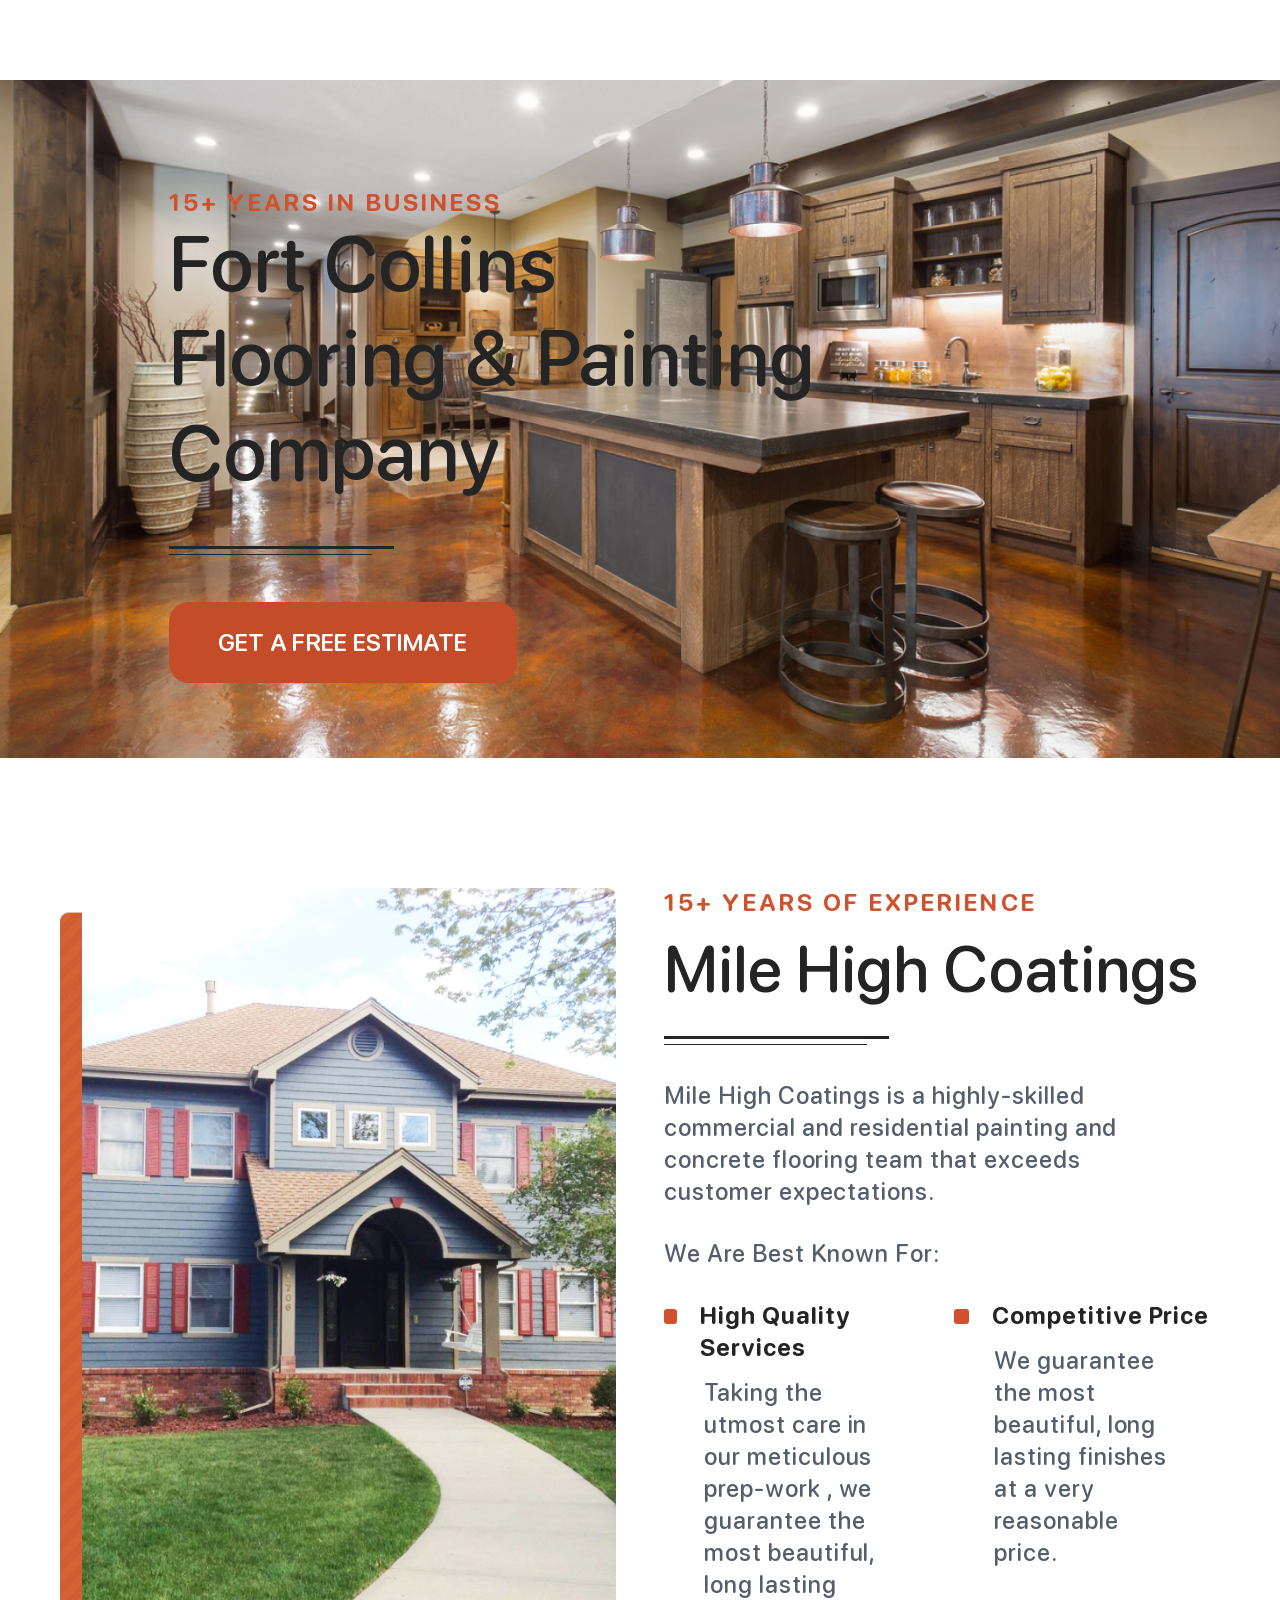
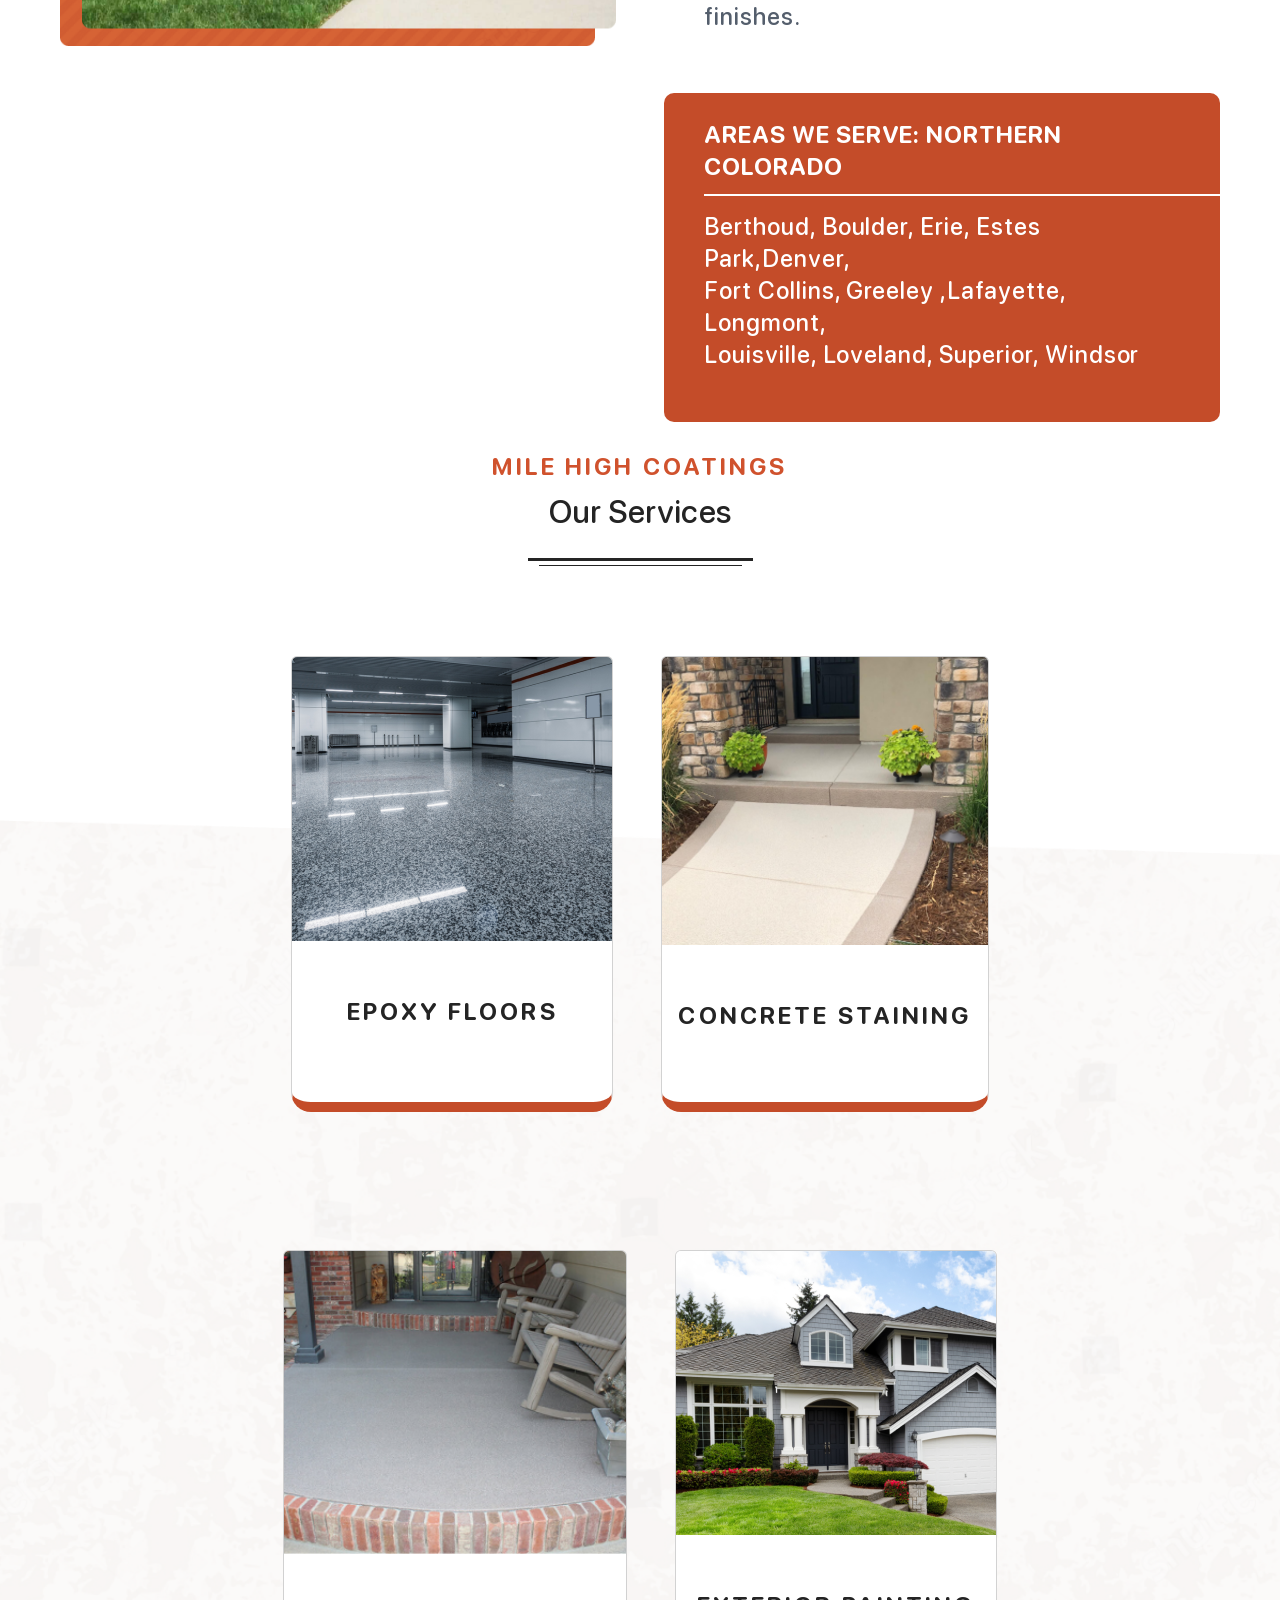
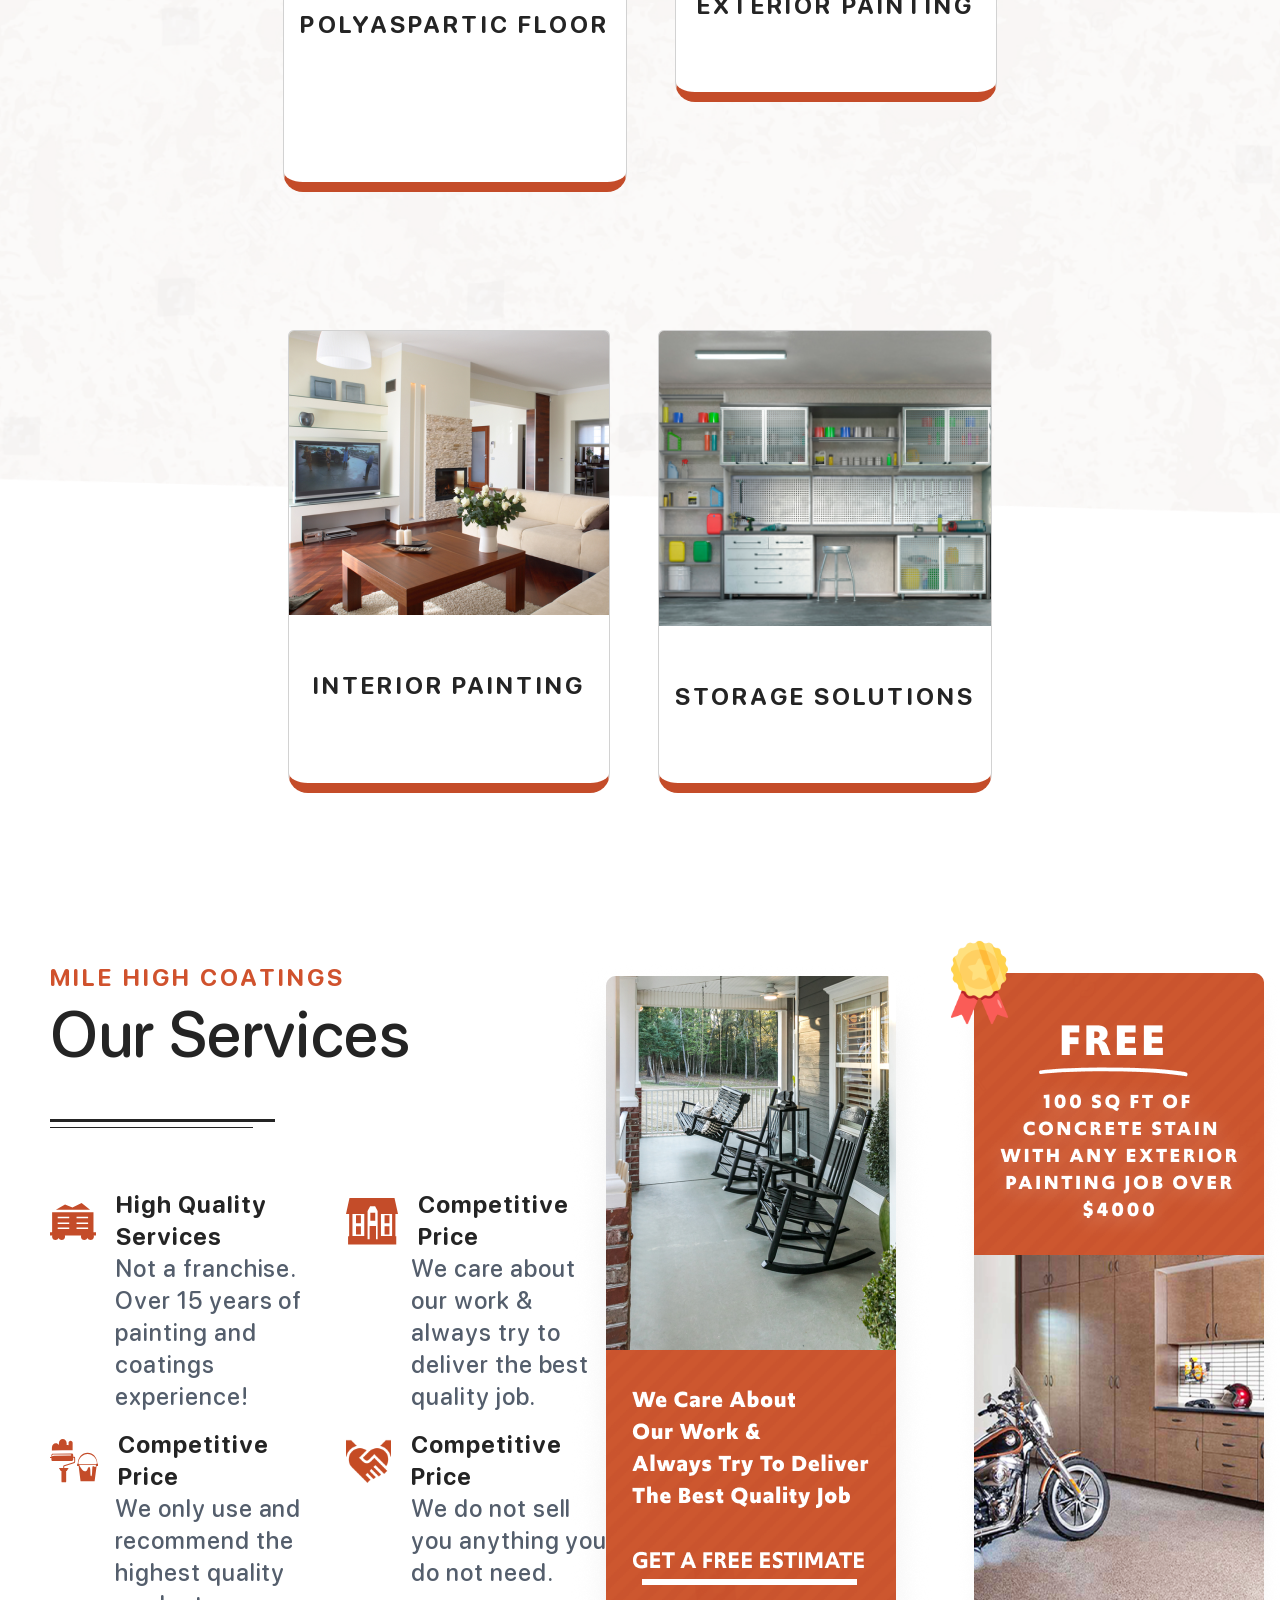
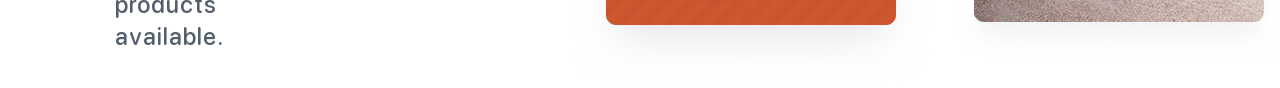
<file: index-1.html>
<!DOCTYPE html>
<html lang="en">
  <head>
    <meta name="viewport" content="width=device-width, initial-scale=1" />
    <!-- COMMON TAGS -->
    <meta charset="utf-8" />
    <title>EZ - Wallet</title>
    <link rel="icon" href="favicon.ico" />
    <!-- Search Engine -->
    <meta name="description" content="Crypto? Piece of cake with EZ - Wallet" />
    <meta
      name="image"
      content="https://ez-wallet-q37q5u762-thanhdat5.vercel.app/ez-wallet.png"
    />
    <!-- Schema.org for Google -->
    <meta itemprop="name" content="EZ - Wallet" />
    <meta
      itemprop="description"
      content="Crypto? Piece of cake with EZ - Wallet"
    />
    <meta
      itemprop="image"
      content="https://ez-wallet-q37q5u762-thanhdat5.vercel.app/ez-wallet.png"
    />
    <!-- Open Graph general (Facebook, Pinterest & Google+) -->
    <meta name="og:title" content="EZ - Wallet" />
    <meta
      name="og:description"
      content="Crypto? Piece of cake with EZ - Wallet"
    />
    <meta
      name="og:image"
      content="https://ez-wallet-q37q5u762-thanhdat5.vercel.app/ez-wallet.png"
    />
    <meta name="og:url" content="ez-wallet.io" />
    <meta name="og:site_name" content="EZ - Wallet" />
    <meta name="og:locale" content="en_US" />
    <meta name="fb:app_id" content="401785937034606" />
    <meta name="og:type" content="website" />

    <link
      rel="stylesheet"
      href="https://cdn.jsdelivr.net/npm/bootstrap@5.1.3/dist/css/bootstrap.min.css"
    />
    <link rel="stylesheet" href="assets/fonts/SF-Pro-Rounded/stylesheet.css" />
    <link rel="stylesheet" href="assets/plugins/aos/aos.css" />
    <link rel="stylesheet" href="assets/css/style.css" />
  </head>

  <body>
    <!-- <div class="ez-loader-wrapper" id="EZLoader">
      <img src="assets/images/ez-character.png" alt="" />
    </div> -->

    <!-- end header -->

    <main>
      <section id="mhBanner">
        <div class="mh-banner">
          <img class="w-100" src="./assets/images/banner.png" alt="banner" />
          <div class="mh-banner-inner">
            <span class="mh-title">15+ YEARS IN BUSINESS</span>
            <h1>
              Fort Collins <br />
              Flooring & Painting <br />
              Company
            </h1>
            <div class="mh-line-up"></div>
            <div class="mh-line-down"></div>
            <button class="mh-btn-banner">GET A FREE ESTIMATE</button>
          </div>
        </div>
      </section>
      <section id="mhIntroduce">
          <div class="row gx-5">
            <div class="col-12 col-lg-6">
              <img class="w-100" src="./assets/images/introduce-img.png" alt="" />
            </div>
            <div class="col-12 col-lg-6">
              <div class="mh-introduce-content">
                <span class="mh-title">15+ YEARS OF EXPERIENCE</span>
                <h1>Mile High Coatings</h1>
                <div class="mh-line-up"></div>
                <div class="mh-line-down"></div>
                <p class="mh-intro-des">
                  Mile High Coatings is a highly-skilled commercial and
                  residential painting and concrete flooring team that 
                  exceeds customer expectations.
                </p>
                <p class="mh-intro-des mh-intro-title">We Are Best Known For:</p>
                <div class="row">
                  <div class="col-12 col-lg-6">
                    <div class="mh-service-title d-flex align-items-baseline">
                      <div class="mh-dot"></div>
                      <span class="text">High Quality Services</span>
                    </div>
                    <p class="mh-text">
                      Taking the utmost care in our meticulous prep-work , we
                      guarantee the most beautiful, long lasting finishes.
                    </p>
                  </div>
                  <div class="col-12 col-lg-6">
                    <div class="mh-price-title d-flex align-items-baseline">
                      <div class="mh-dot mr-3"></div>
                      <span class="text">Competitive Price</span>
                    </div>
                    <p class="mh-text">
                      We guarantee the most beautiful, long lasting finishes at a
                      very reasonable price.
                    </p>
                  </div>
                </div>
                <div class="mh-areas">
                  <span>Areas We Serve: Northern Colorado</span>
                  <div class="mh-areas-line"></div>
                  <p>
                    Berthoud, Boulder, Erie, Estes Park,Denver, <br />Fort Collins, Greeley ,Lafayette, Longmont, <br />Louisville, Loveland, Superior, Windsor
                  </p>
                </div>
              </div>
            </div>
          </div>
      </section>
      <section id="mhOurService">
        <div class="mh-service-title">
          <span class="mh-title">MILE HIGH COATINGS</span>
          <h1>Our Services</h1>
          <div class="mh-line-up d-flex m-auto"></div>
          <div class="mh-line-down d-flex m-auto mt-1"></div>
        </div>
        <div class="mh-service-content">
          <div class="container d-flex justify-content-center flex-wrap gap-5">
            <div class="card">
              <img
                src="./assets/images/img-service-1.png"
                class="card-img-top w-100"
                alt="./"
              />
              <div class="card-body text-center">
                <p class="mh-card-text">EPOXY FLOORS</p>
              </div>
            </div>
            <div class="card">
              <img
                src="./assets/images/img-service-2.png"
                class="card-img-top w-100"
                alt="./"
              />
              <div class="card-body text-center">
                <p class="mh-card-text">CONCRETE STAINING</p>
              </div>
            </div>
            <div class="card">
              <img
                src="./assets/images/img-service-3.png"
                class="card-img-top w-100"
                alt="./"
              />
              <div class="card-body text-center">
                <p class="mh-card-text">POLYASPARTIC FLOOR</p>
              </div>
            </div>
            <div class="card mh-card-bottom">
              <img
                src="./assets/images/img-service-4.png"
                class="card-img-top w-100"
                alt="./"
              />
              <div class="card-body text-center">
                <p class="mh-card-text">EXTERIOR PAINTING</p>
              </div>
            </div>
            <div class="card mh-card-bottom">
              <img
                src="./assets/images/img-service-5.png"
                class="card-img-top w-100"
                alt="./"
              />
              <div class="card-body text-center">
                <p class="mh-card-text">INTERIOR PAINTING</p>
              </div>
            </div>
            <div class="card mh-card-bottom">
              <img
                src="./assets/images/img-service-6.png"
                class="card-img-top w-100"
                alt="./"
              />
              <div class="card-body text-center">
                <p class="mh-card-text">STORAGE SOLUTIONS</p>
              </div>
            </div>
          </div>
        </div>
      </section>
      <section id="mhAbout">
          <div class="row">
            <div class="col-12 col-lg-6 ">
              <div class="mh-about-title">
                <span class="mh-title">MILE HIGH COATINGS</span>
                <h1>Our Services</h1>
                <div class="mh-line-up"></div>
                <div class="mh-line-down"></div>
              </div>
              <div class="row mh-about-content">
                <div class="col-12 col-lg-6 ">
                  <div class="d-flex align-items-center ">
                    <img src="./assets/images/svg/locally.svg" alt="" />
                    <span class="mh-about-word">High Quality Services</span>
                  </div>
                  <p class="mh-about-text">
                    Not a franchise. Over 15 years of painting and coatings
                    experience!
                  </p>
                  <div class="d-flex align-items-center">
                    <img src="./assets/images/svg/quality.svg" alt="" />
                    <span class="mh-about-word">Competitive Price</span>
                  </div>
                  <p class="mh-about-text">
                    We only use and recommend the highest quality products
                    available.
                  </p>
                </div>
                <div class="col-12 col-lg-6">
                  <div class="d-flex align-items-center">
                    <img src="./assets/images/svg/experienced.svg" alt="" />
                    <span class="mh-about-word">Competitive Price</span>
                  </div>
                  <p class="mh-about-text">
                    We care about our work & always try to deliver the best
                    quality job.
                  </p>
                  <div class="d-flex align-items-center">
                    <img src="./assets/images/svg/honest.svg" alt="" />
                    <span class="mh-about-word">Competitive Price</span>
                  </div>
                  <p class="mh-about-text">
                    We do not sell you anything you do not need.
                  </p>
                </div>
              </div>
            </div>
            <!-- <div class="col-6">
              <div class="mh-about-card-box">
                <img class="w-100" src="./assets/images/about-img.png" alt="">
                <img class="w-100" src="./assets/images/about-img2.png" alt="">
              </div>
            </div> -->
            <div class="mh-about-img col-12 col-lg-6 col-md-12 d-flex justify-content-center">
                <div>
                  <img src="./assets/images/about-img2.png" alt="">
                </div>
                <div class="mh-about-box">
                <img src="./assets/images/about-img.png" alt="">
                </div>
            </div>
          </div>
      </section>
    </main>
    <!-- end main -->

    <!-- end footer -->

    <script src="https://cdn.jsdelivr.net/npm/bootstrap@5.1.3/dist/js/bootstrap.bundle.min.js"></script>
    <script src="assets/plugins/jquery/jquery.min.js"></script>
    <script src="assets/plugins/aos/aos.js"></script>
    <script src="assets/js/main.js"></script>
  </body>
</html>
</file>
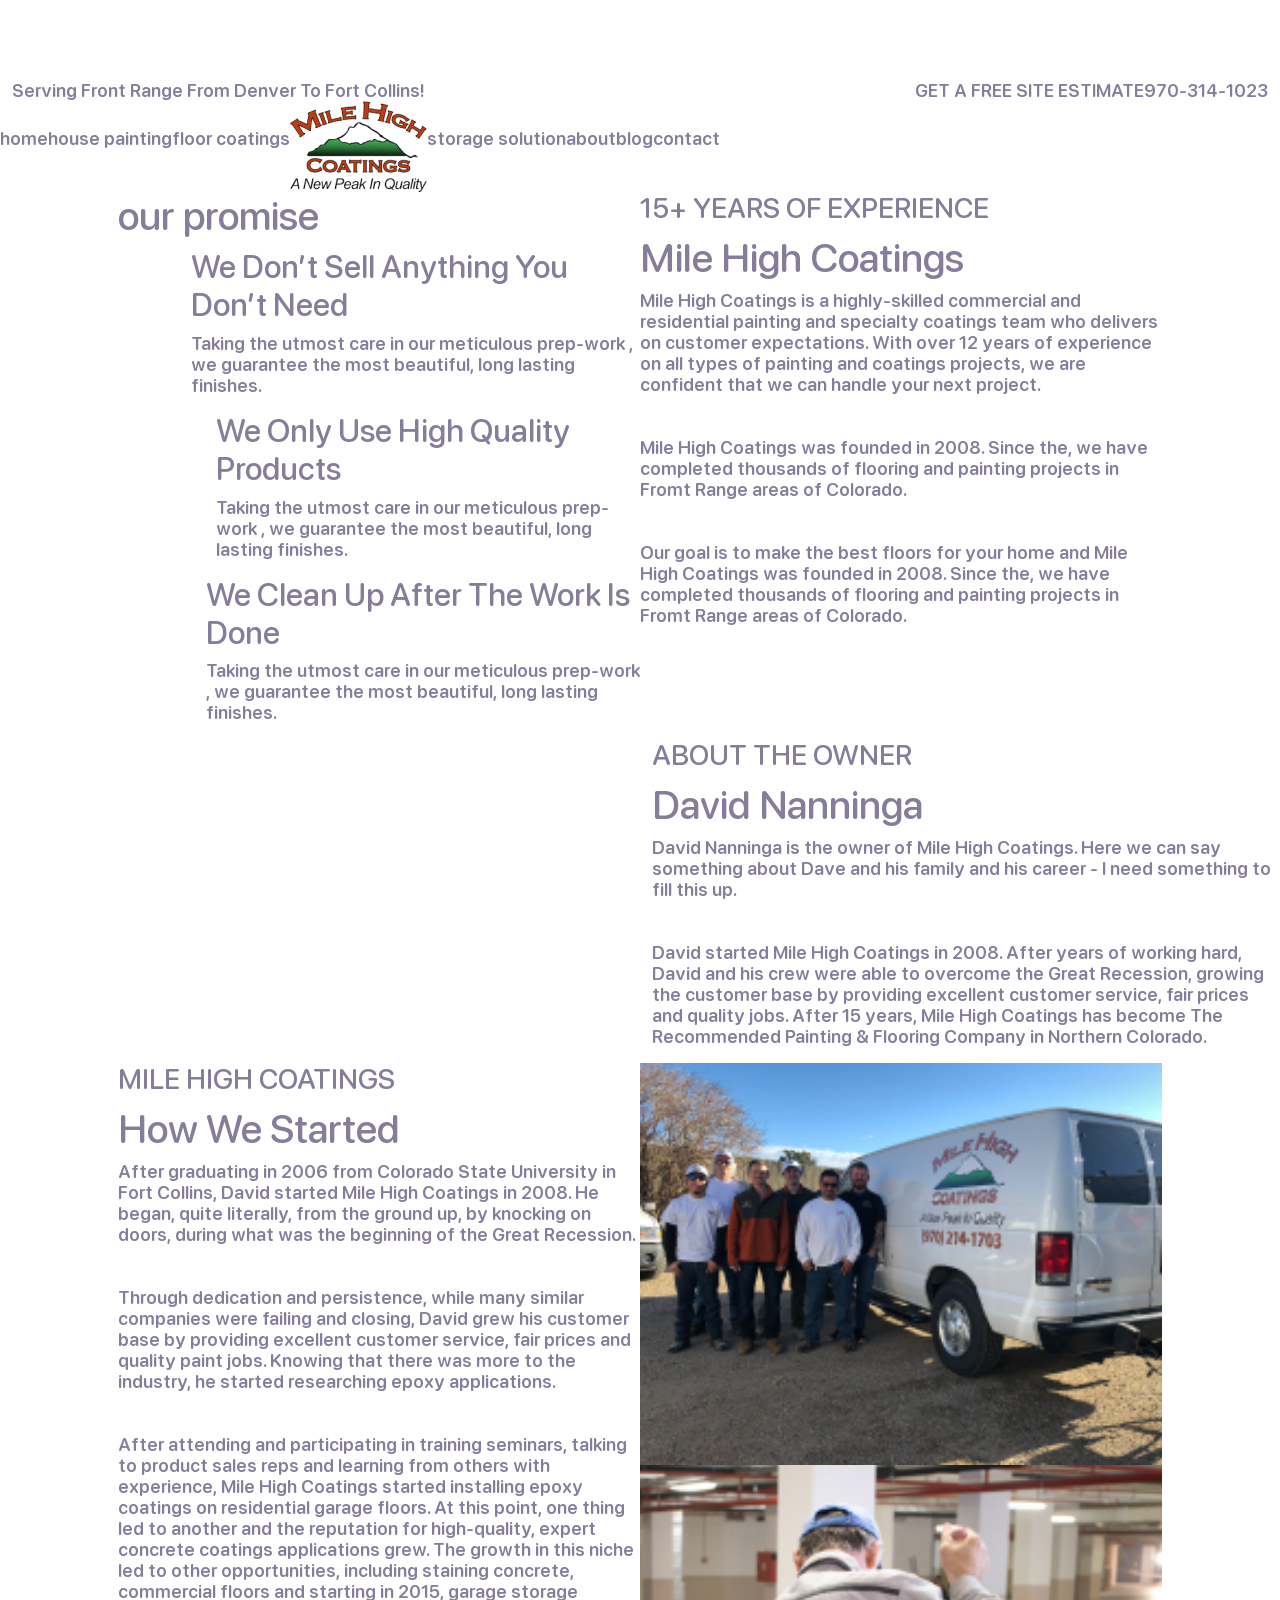
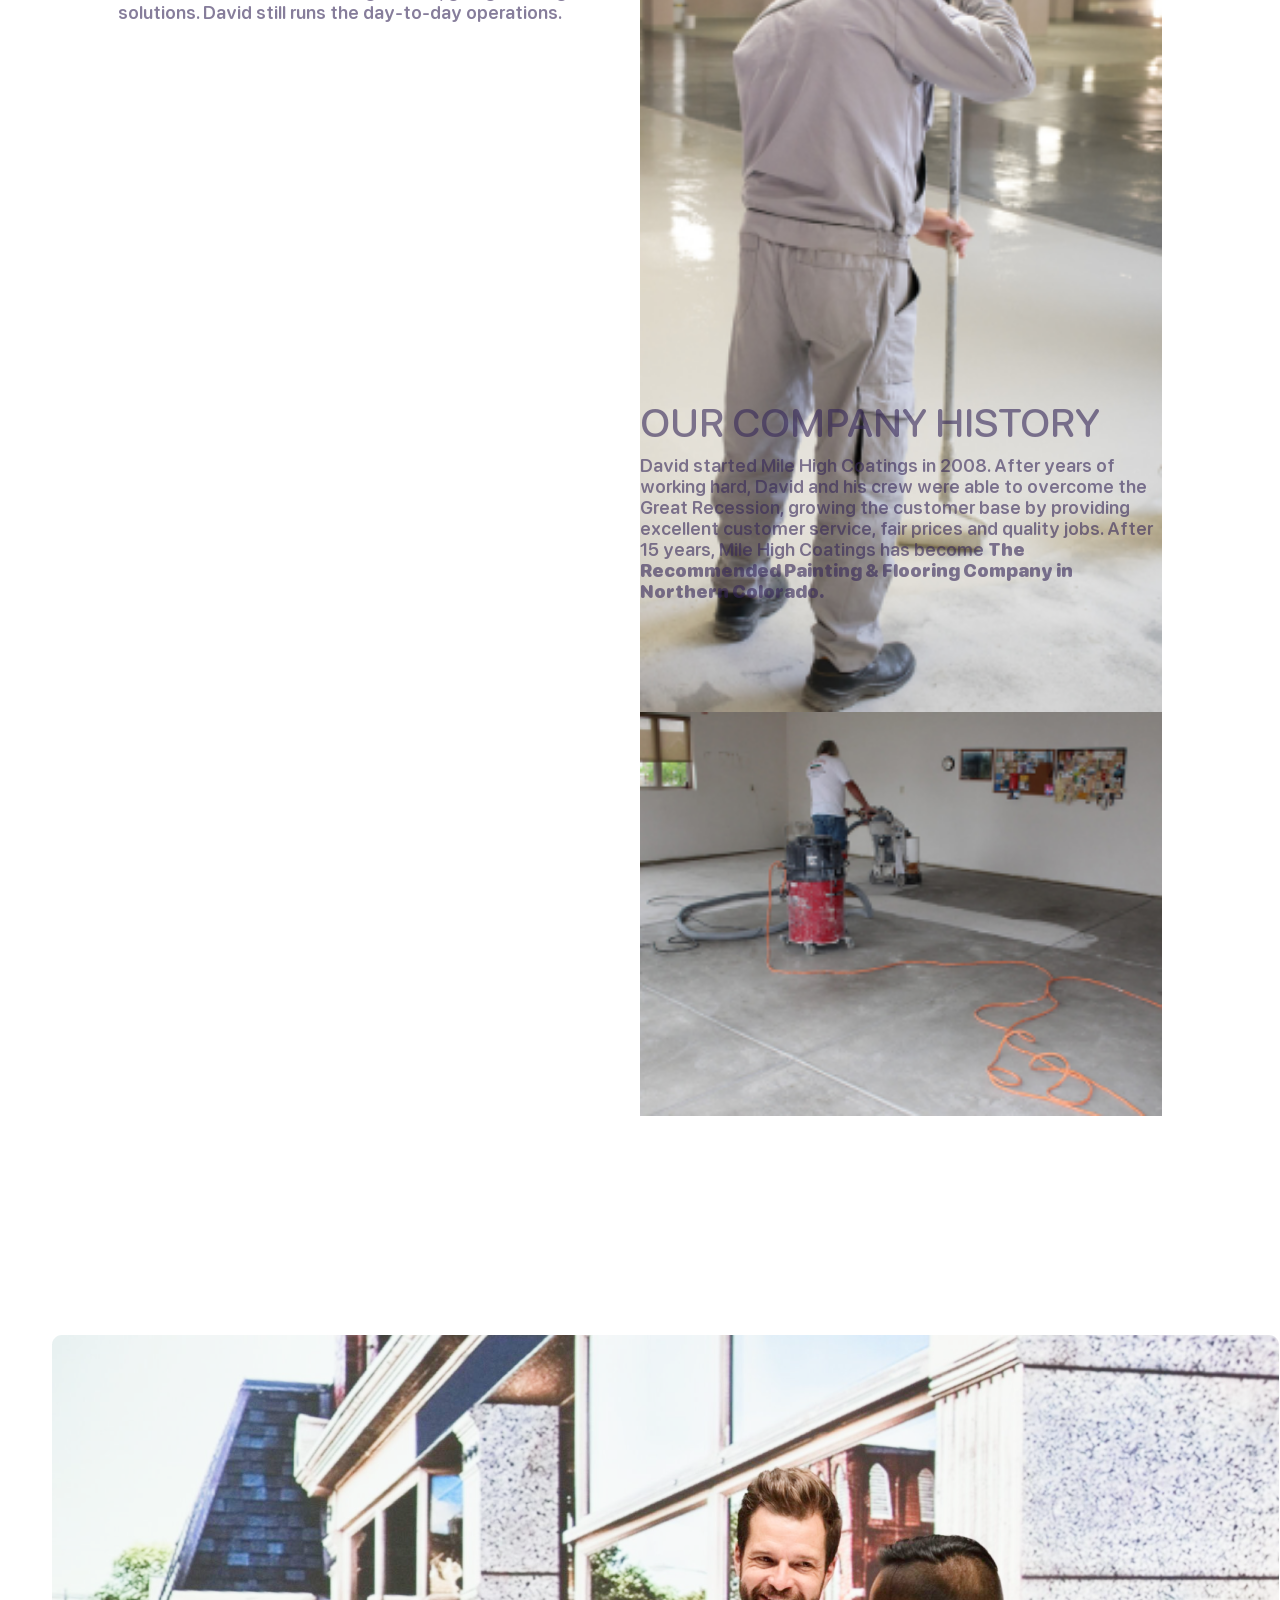
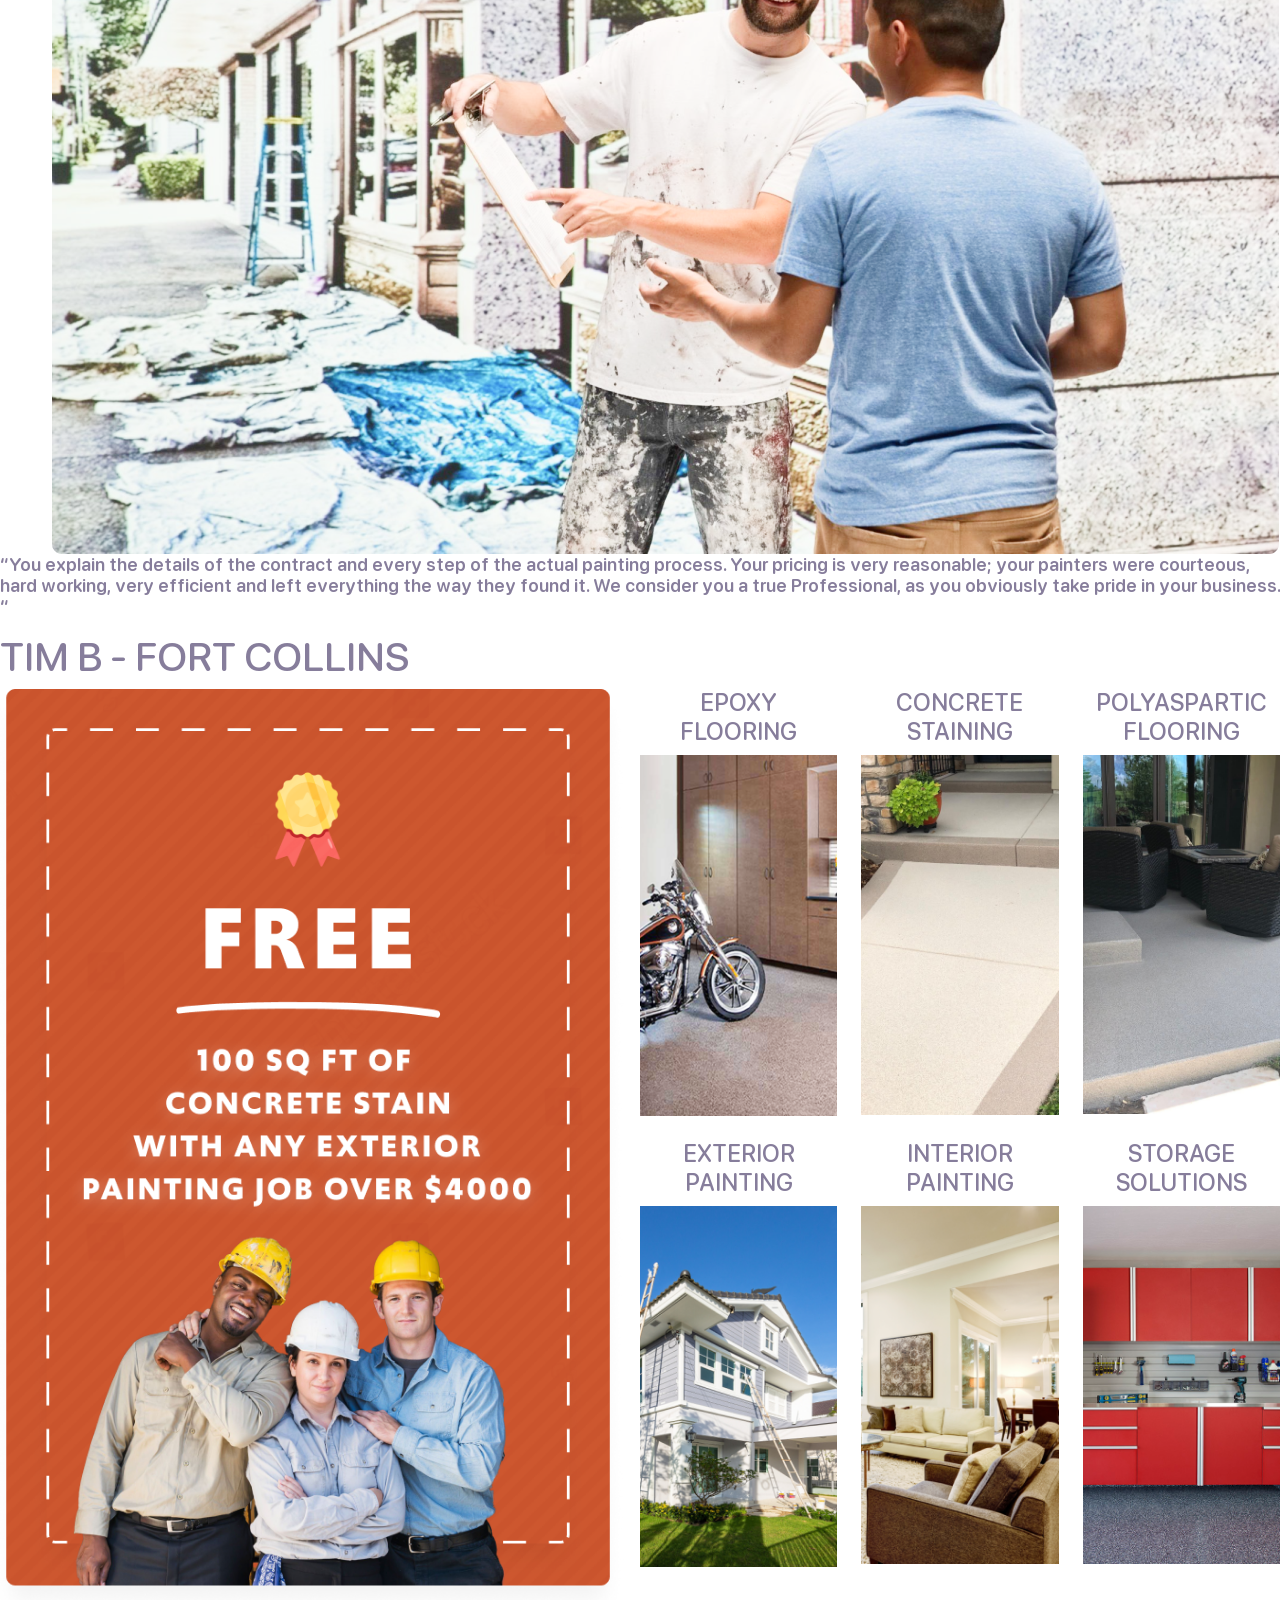
<file: index-2.html>
<!DOCTYPE html>
<html lang="en">
  <head>
    <meta charset="UTF-8" />
    <meta http-equiv="X-UA-Compatible" content="IE=edge" />
    <meta name="viewport" content="width=device-width, initial-scale=1.0" />
    <link
      rel="stylesheet"
      href="https://cdn.jsdelivr.net/npm/bootstrap@5.1.3/dist/css/bootstrap.min.css"
    />
    <link rel="stylesheet" href="assets/fonts/SF-Pro-Rounded/stylesheet.css" />
    <link rel="stylesheet" href="assets/css/style.css" />
    <title>Desktop 4</title>
  </head>
  <body>
    <header
      class="container-fluid mh-header d-flex justify-content-between align-items-center"
    >
      <div class="mh-left-header">
        Serving Front Range From Denver To Fort Collins!
      </div>
      <div class="mh-right-header d-flex align-items-center">
        <div class="mh-right-header-square"></div>
        <div class="mh-righ-header-info d-flex">
          <div class="text">GET A FREE SITE ESTIMATE</div>
          <div class="hyphen"></div>
          <div class="number">970-314-1023</div>
        </div>
      </div>
    </header>

    <nav>
      <div class="mh-navbar d-flex align-items-center">
        <div class="mh-navbar-left d-flex align-items-center">
          <p class="mh-navbar-text">home</p>
          <p class="mh-navbar-text">house painting</p>
          <p class="mh-navbar-text">floor coatings</p>
        </div>
        <div class="mh-navbar-center">
          <img src="/assets/images/logo/navbar_logo.png" alt="mh-logo" />
        </div>
        <div class="mh-navbar-right d-flex align-items-center">
          <p class="mh-navbar-text">storage solution</p>
          <p class="mh-navbar-text">about</p>
          <p class="mh-navbar-text">blog</p>
          <p class="mh-navbar-text">contact</p>
        </div>
      </div>
    </nav>

    <div class="mh-section-about"></div>

    <div class="mh-section-promise"></div>

    <div class="mh-section-commitment">
      <div class="container p-0">
        <div class="row commitment-box">
          <div class="col p-0">
            <div class="commitment-promises">
              <h1 class="promise-title">our promise</h1>
              <div class="promise promise-1 d-flex">
                <div class="promise-img">
                  <img src="/assets/images/promise-1.png" alt="" />
                </div>
                <div class="promise-text">
                  <h2 class="promise-text-title">
                    We Don’t Sell Anything You Don’t Need
                  </h2>
                  <p class="promise-text-description">
                    Taking the utmost care in our meticulous prep-work , we
                    guarantee the most beautiful, long lasting finishes.
                  </p>
                </div>
              </div>

              <div class="promise promise-2 d-flex">
                <div class="promise-img">
                  <img src="/assets/images/promise-2.png" alt="" />
                </div>
                <div class="promise-text">
                  <h2 class="promise-text-title">
                    We Only Use High Quality Products
                  </h2>
                  <p class="promise-text-description">
                    Taking the utmost care in our meticulous prep-work , we
                    guarantee the most beautiful, long lasting finishes.
                  </p>
                </div>
              </div>

              <div class="promise promise-3 d-flex">
                <div class="promise-img">
                  <img src="/assets/images/promise-3.png" alt="" />
                </div>
                <div class="promise-text">
                  <h2 class="promise-text-title">
                    We Clean Up After The Work Is Done
                  </h2>
                  <p class="promise-text-description">
                    Taking the utmost care in our meticulous prep-work , we
                    guarantee the most beautiful, long lasting finishes.
                  </p>
                </div>
              </div>
            </div>
          </div>
          <div class="col p-0">
            <div class="commitment-experience">
              <h3 class="experience-years">15+ YEARS OF EXPERIENCE</h3>
              <h1 class="expericene-title">Mile High Coatings</h1>

              <p class="experice-description">
                Mile High Coatings is a highly-skilled commercial and
                residential painting and specialty coatings team who delivers on
                customer expectations. With over 12 years of experience on all
                types of painting and coatings projects, we are confident that
                we can handle your next project.
                <br />
                <br />
                <br />

                Mile High Coatings was founded in 2008. Since the, we have
                completed thousands of flooring and painting projects in Fromt
                Range areas of Colorado.
                <br />
                <br />
                <br />

                Our goal is to make the best floors for your home and Mile High
                Coatings was founded in 2008. Since the, we have completed
                thousands of flooring and painting projects in Fromt Range areas
                of Colorado.
              </p>
            </div>
          </div>
        </div>
      </div>
    </div>

    <div class="mh-section-owner">
      <div class="container-fluid p-0">
        <div class="row">
          <div class="col-6"></div>
          <div class="col-6">
            <div class="mh-section-owner-info">
              <h3 class="owner-info-title">ABOUT THE OWNER</h3>
              <h1 class="owner-info-name">David Nanninga</h1>
              <p class="owner-info-story">
                David Nanninga is the owner of Mile High Coatings. Here we can
                say something about Dave and his family and his career - I need
                something to fill this up. <br />
                <br />
                <br />
                David started Mile High Coatings in 2008. After years of working
                hard, David and his crew were able to overcome the Great
                Recession, growing the customer base by providing excellent
                customer service, fair prices and quality jobs. After 15 years,
                Mile High Coatings has become The Recommended Painting &
                Flooring Company in Northern Colorado.
              </p>
            </div>
          </div>
        </div>
      </div>
    </div>

    <div class="mh-section-history">
      <div class="container p-0">
        <div class="row mh-section-history-box">
          <div class="col p-0">
            <h3 class="name">MILE HIGH COATINGS</h3>
            <h1 class="mh-section-history-title">How We Started</h1>
            <p class="mh-section-history-description">
              After graduating in 2006 from Colorado State University in Fort
              Collins, David started Mile High Coatings in 2008. He began, quite
              literally, from the ground up, by knocking on doors, during what
              was the beginning of the Great Recession.
              <br />
              <br />
              <br />

              Through dedication and persistence, while many similar companies
              were failing and closing, David grew his customer base by
              providing excellent customer service, fair prices and quality
              paint jobs. Knowing that there was more to the industry, he
              started researching epoxy applications.
              <br />
              <br />
              <br />

              After attending and participating in training seminars, talking to
              product sales reps and learning from others with experience, Mile
              High Coatings started installing epoxy coatings on residential
              garage floors. At this point, one thing led to another and the
              reputation for high-quality, expert concrete coatings applications
              grew. The growth in this niche led to other opportunities,
              including staining concrete, commercial floors and starting in
              2015, garage storage solutions. David still runs the day-to-day
              operations.
            </p>
          </div>

          <div class="col p-0">
            <div class="mh-section-history-img gap-2 h-50">
              <div class="history">
                <img
                  class="w-100 h-100"
                  src="/assets/images/history-img-1.png"
                  alt="history-1"
                />
              </div>

              <div class="history history-second">
                <img
                  class="w-100 h-100"
                  src="/assets/images/hisroty-img-2.png"
                  alt="history-2"
                />
              </div>

              <div class="history">
                <img
                  class="w-100 h-100"
                  src="/assets/images/hisroty-img-3.png"
                  alt="history-3"
                />
              </div>
            </div>
            <div class="mh-section-history-text">
              <h1 class="history-title">OUR COMPANY HISTORY</h1>
              <p class="history-description">
                David started Mile High Coatings in 2008. After years of working
                hard, David and his crew were able to overcome the Great
                Recession, growing the customer base by providing excellent
                customer service, fair prices and quality jobs. After 15 years,
                Mile High Coatings has become
                <strong
                  >The Recommended Painting & Flooring Company in Northern
                  Colorado.</strong
                >
              </p>
            </div>
          </div>
        </div>
      </div>
    </div>

    <div class="mh-section-tim">
      <div class="tim-img text-end">
        <img src="/assets/images/tim-bg.png" alt="" />
      </div>
      <div class="tim-text">
        <p class="tim-description">
          “You explain the details of the contract and every step of the actual
          painting process. Your pricing is very reasonable; your painters were
          courteous, hard working, very efficient and left everything the way
          they found it. We consider you a true Professional, as you obviously
          take pride in your business. “
        </p>
        <h1 class="tim-name">TIM B - FORT COLLINS</h1>
      </div>
    </div>

    <div class="mh-section-free">
      <div class="row">
        <div class="col p-0">
          <img class="w-100" src="/assets/images/free-bg.png" alt="free-bg" />
        </div>
        <div class="col">
          <div class="row row-cols-3 gy-4">
            <div class="col">
              <div class="free-box">
                <h4 class="free-box-title text-center">EPOXY FLOORING</h4>
                <img
                  class="w-100"
                  src="/assets/images/free-1.png"
                  alt="free-1"
                />
              </div>
            </div>

            <div class="col">
              <div class="free-box">
                <h4 class="free-box-title text-center">CONCRETE STAINING</h4>
                <img
                  class="w-100"
                  src="/assets/images/free-2.png"
                  alt="free-2"
                />
              </div>
            </div>

            <div class="col">
              <div class="free-box">
                <h4 class="free-box-title text-center">
                  POLYASPARTIC FLOORING
                </h4>
                <img
                  class="w-100"
                  src="/assets/images/free-3.png"
                  alt="free-3"
                />
              </div>
            </div>

            <div class="col">
              <div class="free-box">
                <h4 class="free-box-title text-center">EXTERIOR PAINTING</h4>
                <img
                  class="w-100"
                  src="/assets/images/free-4.png"
                  alt="free-4"
                />
              </div>
            </div>

            <div class="col">
              <div class="free-box">
                <h4 class="free-box-title text-center">INTERIOR PAINTING</h4>
                <img
                  class="w-100"
                  src="/assets/images/free-5.png"
                  alt="free-5"
                />
              </div>
            </div>

            <div class="col">
              <div class="free-box">
                <h4 class="free-box-title text-center">STORAGE SOLUTIONS</h4>
                <img
                  class="w-100"
                  src="/assets/images/free-6.png"
                  alt="free-6"
                />
              </div>
            </div>
          </div>
        </div>
      </div>
    </div>

    <!-- <div class="mh-section-contact">
      <h3 class="mh-section-contact-title text-center">CONTACT US</h3>
      <h1 class="mh-section-contact-sub-title text-center">
        Get A Free Estimate
      </h1>

      <div class="mh-section-contact-form">
        <form name="contact_form" id="contact_form">
          <div class="row mh-contact-control">
            <div class="form-group col-4">
              <label class="label-contact" for="yourname">Your Name</label>
              <input
                id="yourname"
                class="form-control input-group-lg reg_name"
                type="text"
                name="yourname"
                title="yourname"
              />
            </div>

            <div class="form-group col-4">
              <label class="label-contact" for="phone" class="sr-only"
                >Phone Number</label
              >
              <input
                id="phone"
                class="form-control input-group-lg reg_name"
                type="tel"
                name="phone"
                title="phone"
              />
            </div>

            <div class="form-group col-4">
              <label class="label-contact" for="email" class="sr-only"
                >Email Address</label
              >
              <input
                id="email"
                class="form-control input-group-lg reg_name"
                type="email"
                name="email"
                title="email"
              />
            </div>

            <div class="form-group col-12">
              <label class="label-contact" for="project" class="sr-only"
                >Tell Us About Your Project</label
              >
              <input
                id="project"
                class="form-control input-group-lg reg_name"
                type="text"
                name="project"
                title="project"
              />
            </div>
          </div>

          <div class="mh-contact-bg">
            <button type="button" class="btn btn-contact">SEND</button>
            <div class="img-layout w-100">
              <img
                class="w-100"
                src="/assets/images/contact-bg.png"
                alt="contact-bg"
              />
            </div>
          </div>
        </form>
      </div>
    </div> -->

    <script src="https://cdn.jsdelivr.net/npm/bootstrap@5.1.3/dist/js/bootstrap.bundle.min.js"></script>
    <script src="assets/plugins/jquery/jquery.min.js"></script>
  </body>
</html>
</file>
<file: assets/fonts/SF-Pro-Rounded/stylesheet.css>
@font-face {
    font-family: 'SF Pro Rounded';
    src: url('SFRounded-Black.woff2') format('woff2'), url('SFRounded-Black.woff') format('woff');
    font-weight: 900;
    font-style: normal;
    font-display: swap;
}

@font-face {
    font-family: 'SF Pro Rounded';
    src: url('SFRounded-Bold.woff2') format('woff2'), url('SFRounded-Bold.woff') format('woff');
    font-weight: bold;
    font-style: normal;
    font-display: swap;
}

@font-face {
    font-family: 'SF Pro Rounded';
    src: url('SFRounded-Medium.woff2') format('woff2'), url('SFRounded-Medium.woff') format('woff');
    font-weight: 500;
    font-style: normal;
    font-display: swap;
}

@font-face {
    font-family: 'SF Pro Rounded';
    src: url('SFRounded-Semibold.woff2') format('woff2'), url('SFRounded-Semibold.woff') format('woff');
    font-weight: 600;
    font-style: normal;
    font-display: swap;
}
</file>
<file: assets/css/style.css>
.mh-btn-banner {
  padding: 26px 49px;
  background: #C44C29;
  border-radius: 20px;
  font-style: normal;
  font-weight: 600;
  font-size: 24px;
  line-height: 29px;
  letter-spacing: 0.01em;
  color: #FFFFFF;
  border: none;
  margin-top: 47px;
}
@media (max-width: 768px) {
  .mh-btn-banner {
    margin-top: 10px;
    padding: 5px 10px;
    font-size: 14px;
  }
}
@media (max-width: 992px) {
  .mh-btn-banner {
    margin-top: 10px;
    padding: 10px 20px;
    font-size: 18px;
  }
}

.ez-navbar {
  padding: 12px 0;
  background-color: #ffffff;
}
.ez-navbar .navbar-brand {
  padding: 0;
  margin-left: 20px;
  transition: all ease-in-out 0.3s !important;
}
.ez-navbar .navbar-brand:hover {
  opacity: 0.5;
}
.ez-navbar .navbar-brand img {
  height: 45px;
  margin-right: 7px;
}
.ez-navbar .navbar-brand span {
  font-family: "SF Pro Rounded", sans-serif;
  font-size: 24px;
  font-weight: 700;
}
.ez-navbar .navbar-nav .nav-link {
  font-weight: 700;
  font-size: 18px;
  line-height: 114.4%;
  transition: all ease-in-out 0.3s !important;
  padding-left: 40px;
  padding-right: 40px;
  display: inline-flex;
  align-items: center;
  justify-content: center;
  height: 56px;
}
.ez-navbar .navbar-nav .nav-link:not(.active) {
  color: #263658;
}
.ez-navbar .navbar-nav .nav-link:not(.active):hover {
  opacity: 0.4;
}
.ez-navbar .navbar-nav .nav-link.active {
  color: #b3a9f9;
}
.ez-navbar .navbar-nav .nav-link.active:hover {
  opacity: 0.5;
}

@media (max-width: 767px) {
  .ez-navbar .navbar-brand span {
    display: none;
  }
  .ez-navbar .navbar-nav {
    text-align: right;
    padding: 20px 0;
  }
  .ez-navbar .ez-btn {
    height: 46px;
    padding: 10px 20px;
  }
  .ez-navbar .ez-btn:hover {
    box-shadow: 0px 4px 0px #2fab8d;
    transform: translateY(0);
  }
  .ez-navbar .ez-btn[aria-expanded=true], .ez-navbar .ez-btn:active {
    background: #309C82;
    box-shadow: 0px 1px 0px #2fab8d;
    transform: translateY(3px);
  }
  .ez-navbar .ez-btn.navbar-toggler {
    padding: 10px 12px;
  }
  .ez-navbar .ez-btn.navbar-toggler span {
    filter: invert(1);
  }
}
footer {
  margin-bottom: 78px;
  position: relative;
}
footer .ez-decor {
  position: absolute;
  top: -10px;
  right: 0px;
}
footer .ez-footer-wrap {
  position: relative;
  padding-bottom: 62px;
}
footer .ez-footer-wrap::before {
  width: calc(100vw - 160px);
  top: 0;
  bottom: 0;
  left: 50%;
  transform: translateX(-50%);
  content: "";
  position: absolute;
  z-index: -1;
  border-radius: 0 0 50px 50px;
  background: linear-gradient(163.08deg, rgba(58, 37, 108, 0.11) 11.54%, rgba(68, 210, 176, 0.09) 108.2%);
  border-top-left-radius: 50% 120px;
  border-top-right-radius: 50% 120px;
}
footer .ez-footer {
  padding-top: 63px;
}
footer .ez-footer .ez-footer-info .ez-footer-logo {
  margin-bottom: 30px;
}
footer .ez-footer .ez-footer-info .ez-footer-logo img {
  height: 41px;
}
footer .ez-footer .ez-footer-info .ez-footer-title {
  font-weight: 700;
  font-size: 24px;
  line-height: 114.4%;
  color: #3a256c;
  margin-bottom: 9px;
}
footer .ez-footer .ez-footer-info .ez-footer-email a {
  text-decoration: none;
  font-weight: 500;
  font-size: 18px;
  line-height: 114.4%;
  color: rgba(58, 37, 108, 0.6);
  text-decoration: none;
  transition: all ease-in-out 0.3s !important;
}
footer .ez-footer .ez-footer-info .ez-footer-email a:hover {
  color: #3a256c;
}
footer .ez-footer .ez-footer-menu .ez-footer-menu-title {
  font-weight: 700;
  font-size: 18px;
  line-height: 114.4%;
  color: #3a256c;
  margin-bottom: 16px;
}
footer .ez-footer .ez-footer-menu ul {
  list-style: none;
  padding-left: 0;
  margin-bottom: 0;
}
footer .ez-footer .ez-footer-menu ul li {
  margin-bottom: 16px;
}
footer .ez-footer .ez-footer-menu ul li a {
  font-weight: 500;
  font-size: 18px;
  line-height: 114.4%;
  color: rgba(58, 37, 108, 0.6);
  text-decoration: none;
  transition: all ease-in-out 0.3s !important;
}
footer .ez-footer .ez-footer-menu ul li a:hover {
  color: #3a256c;
}
footer .ez-footer .ez-footer-subscribe .ez-footer-subscribe-title {
  font-weight: 700;
  font-size: 18px;
  line-height: 114.4%;
  color: #3a256c;
  margin-bottom: 11px;
}
footer .ez-footer .ez-footer-subscribe .ez-footer-subscribe-description {
  font-weight: 500;
  font-size: 15px;
  line-height: 114.4%;
  color: rgba(58, 37, 108, 0.6);
  margin-bottom: 19px;
}
footer .ez-footer .ez-footer-subscribe .ez-footer-subscribe-form {
  position: relative;
}
footer .ez-footer .ez-footer-subscribe .ez-footer-subscribe-form .form-control {
  border-image-source: linear-gradient(108.15deg, #44D2B0 21.09%, #B4AAF9 111.77%);
  border-radius: 19px;
  height: 60px;
  box-shadow: none;
  outline: 0;
  padding-left: 20px;
  font-weight: 500;
  font-size: 15px;
  line-height: 114.4%;
  color: #3a256c;
}
footer .ez-footer .ez-footer-subscribe .ez-footer-subscribe-form .form-control::-moz-placeholder {
  color: rgba(58, 37, 108, 0.6);
}
footer .ez-footer .ez-footer-subscribe .ez-footer-subscribe-form .form-control:-ms-input-placeholder {
  color: rgba(58, 37, 108, 0.6);
}
footer .ez-footer .ez-footer-subscribe .ez-footer-subscribe-form .form-control::placeholder {
  color: rgba(58, 37, 108, 0.6);
}
footer .ez-footer .ez-footer-subscribe .ez-footer-subscribe-form .ez-btn {
  position: absolute;
  width: 99px;
  height: 44px;
  top: 6px;
  right: 6px;
  font-weight: 800;
  font-size: 14px;
  line-height: 22px;
  box-shadow: 0px 3px 0px #44D2B0;
  border-radius: 13px;
  padding: 3px;
  background: linear-gradient(108.15deg, #44D2B0 21.09%, #B4AAF9 111.77%);
}
footer .ez-footer .ez-footer-subscribe .ez-footer-subscribe-form .ez-btn span {
  width: 100%;
  height: 100%;
  display: flex;
  align-items: center;
  justify-content: center;
  background-color: #ffffff;
  border-radius: 10px;
  transition: all ease-in-out 0.3s !important;
}
footer .ez-footer .ez-footer-subscribe .ez-footer-subscribe-form .ez-btn:hover {
  box-shadow: 0px 6px 0px #2FAB8D;
}
footer .ez-footer .ez-footer-subscribe .ez-footer-subscribe-form .ez-btn:active {
  box-shadow: 0px 1px 0px #2FAB8D;
}
footer .ez-footer .ez-footer-subscribe .ez-footer-subscribe-form .ez-btn:active span {
  background: #E2FAF4;
}

@media (max-width: 1199px) {
  footer .ez-footer-wrap {
    padding: 0 0 30px;
  }
  footer .ez-footer {
    padding-top: 20px;
  }
  footer .ez-footer .ez-footer-info .ez-footer-logo {
    margin-bottom: 10px;
  }
}
@media (max-width: 991px) {
  footer {
    margin-bottom: 30px;
  }
  footer .ez-footer-wrap {
    padding: 0 80px 30px;
  }
}
@media (max-width: 767px) {
  footer {
    margin-bottom: 20px;
  }
  footer .ez-decor {
    display: none;
  }
  footer .ez-footer .ez-footer-menu ul li {
    margin-bottom: 3px;
  }
  footer .ez-footer .ez-footer-menu ul li a {
    font-size: 16px;
  }
  footer .ez-footer-info {
    text-align: center;
  }
  footer .ez-footer-wrap {
    padding: 0 20px 30px;
  }
  footer .ez-footer-wrap .ez-join-the-community-inner {
    padding-top: 40px;
  }
  footer .ez-footer-wrap::before {
    width: calc(100% - 20px);
    border-radius: 0 0 20px 20px;
    border-top-left-radius: 50% 60px;
    border-top-right-radius: 50% 60px;
  }
  footer .order-latest {
    order: 10 !important;
  }
}
#mhBanner .mh-banner {
  margin-bottom: 130px;
  position: relative;
}
#mhBanner .mh-banner .mh-banner-inner {
  position: absolute;
  top: 108px;
  left: 169px;
}
#mhBanner .mh-banner .mh-banner-inner h1 {
  font-style: normal;
  font-weight: 400;
  font-size: 78px;
  line-height: 121.66%;
  letter-spacing: 0.01em;
  color: #242424;
  text-shadow: 0px 4px 20px rgba(255, 255, 255, 0.25);
  margin-bottom: 46px;
}
@media (max-width: 768px) {
  #mhBanner .mh-banner {
    margin-bottom: 30px;
  }
  #mhBanner .mh-banner .mh-banner-inner {
    position: absolute;
    top: 0px;
    left: 30px;
  }
  #mhBanner .mh-banner .mh-banner-inner h1 {
    font-weight: 400;
    font-size: 20px;
    line-height: 30px;
    letter-spacing: 0.01em;
    color: #242424;
    text-shadow: 0px 4px 20px rgba(255, 255, 255, 0.25);
    margin-bottom: 10px;
  }
}
@media (max-width: 992px) {
  #mhBanner .mh-banner {
    margin-bottom: 30px;
  }
  #mhBanner .mh-banner .mh-banner-inner {
    position: absolute;
    top: 70px;
    left: 30px;
  }
  #mhBanner .mh-banner .mh-banner-inner h1 {
    font-weight: 400;
    font-size: 50px;
    line-height: 80px;
    letter-spacing: 0.01em;
    color: #242424;
    text-shadow: 0px 4px 20px rgba(255, 255, 255, 0.25);
    margin-bottom: 10px;
  }
}

#mhIntroduce {
  padding: 0 60px;
}
#mhIntroduce .mh-introduce-content h1 {
  margin-top: 10px;
  margin-bottom: 24px;
  font-weight: 400;
  font-size: 64px;
  line-height: 133.1%;
  /* or 85px */
  letter-spacing: 0.01em;
  color: #242424;
  text-shadow: 0px 4px 20px rgba(255, 255, 255, 0.25);
}
#mhIntroduce .mh-introduce-content .mh-intro-des {
  margin-top: 35px;
  font-weight: 400;
  font-size: 24px;
  line-height: 32px;
  padding-right: 72px;
  letter-spacing: 0.04em;
  color: rgba(12, 26, 46, 0.7);
}
#mhIntroduce .mh-introduce-content .mh-intro-title {
  margin: 30px 0;
}
#mhIntroduce .mh-introduce-content .mh-service-title .text,
#mhIntroduce .mh-introduce-content .mh-price-title .text {
  margin-left: 23px;
  font-weight: 700;
  font-size: 24px;
  line-height: 32px;
  letter-spacing: 0.04em;
  color: #242424;
}
#mhIntroduce .mh-introduce-content .mh-text {
  font-weight: 400;
  font-size: 24px;
  line-height: 32px;
  letter-spacing: 0.04em;
  color: rgba(12, 26, 46, 0.7);
  margin-top: 13px;
  padding-left: 40px;
  padding-right: 52px;
  margin-bottom: 40px;
}
#mhIntroduce .mh-introduce-content .mh-areas {
  background: #c44c29;
  border-radius: 10px;
  padding: 26px 52px 35px 40px;
  margin-top: 20px;
}
#mhIntroduce .mh-introduce-content .mh-areas span {
  font-weight: 700;
  font-size: 24px;
  line-height: 32px;
  letter-spacing: 0.04em;
  text-transform: uppercase;
  color: #ffffff;
}
#mhIntroduce .mh-introduce-content .mh-areas .mh-areas-line {
  margin-top: 11px;
  margin-bottom: 15px;
  width: 541px;
  height: 2px;
  background: #ffffff;
}
#mhIntroduce .mh-introduce-content .mh-areas p {
  font-weight: 400;
  font-size: 24px;
  line-height: 32px;
  /* or 133% */
  letter-spacing: 0.04em;
  color: #ffffff;
}
@media (max-width: 768px) {
  #mhIntroduce {
    padding: 0 30px;
  }
  #mhIntroduce .mh-introduce-content {
    text-align: center;
  }
  #mhIntroduce .mh-introduce-content .mh-line-up,
#mhIntroduce .mh-introduce-content .mh-line-down {
    display: flex;
    margin: auto;
    margin-top: 5px;
  }
  #mhIntroduce .mh-introduce-content h1 {
    margin-top: 10px;
    margin-bottom: 24px;
    font-weight: 400;
    font-size: 20px;
    line-height: 133.1%;
    /* or 85px */
    letter-spacing: 0.01em;
    color: #242424;
    text-shadow: 0px 4px 20px rgba(255, 255, 255, 0.25);
  }
  #mhIntroduce .mh-introduce-content .mh-intro-des {
    margin-top: 15px;
    font-weight: 400;
    font-size: 14px;
    line-height: 32px;
    letter-spacing: 0.04em;
    color: rgba(12, 26, 46, 0.7);
    padding: 0;
    text-align: justify;
  }
  #mhIntroduce .mh-introduce-content .mh-intro-title {
    margin: 0;
  }
  #mhIntroduce .mh-introduce-content .mh-service-title .text,
#mhIntroduce .mh-introduce-content .mh-price-title .text {
    margin-left: 30px;
    font-weight: 700;
    font-size: 16px;
    line-height: 32px;
    letter-spacing: 0.04em;
    color: #242424;
  }
  #mhIntroduce .mh-introduce-content .mh-text {
    font-weight: 400;
    font-size: 14px;
    line-height: 20px;
    letter-spacing: 0;
    color: rgba(12, 26, 46, 0.7);
    text-align: justify;
    padding-right: 20px;
    margin-bottom: 20px;
  }
  #mhIntroduce .mh-introduce-content .mh-areas {
    background: #c44c29;
    border-radius: 10px;
  }
  #mhIntroduce .mh-introduce-content .mh-areas span {
    font-weight: 700;
    font-size: 20px;
    line-height: 32px;
    letter-spacing: 0.04em;
    text-transform: uppercase;
    color: #ffffff;
  }
  #mhIntroduce .mh-introduce-content .mh-areas .mh-areas-line {
    margin-top: 11px;
    margin-bottom: 15px;
    width: 250px;
    height: 2px;
    background: #ffffff;
  }
  #mhIntroduce .mh-introduce-content .mh-areas p {
    font-weight: 400;
    font-size: 16px;
    line-height: 32px;
    /* or 133% */
    letter-spacing: 0;
    color: #ffffff;
    text-align: justify;
    padding: 0;
  }
}
@media (max-width: 992px) {
  #mhIntroduce {
    padding: 0 30px;
  }
  #mhIntroduce .mh-introduce-content {
    margin-top: 30px;
    text-align: center;
  }
  #mhIntroduce .mh-introduce-content .mh-line-up,
#mhIntroduce .mh-introduce-content .mh-line-down {
    display: flex;
    margin: auto;
    margin-top: 5px;
  }
  #mhIntroduce .mh-introduce-content h1 {
    margin-top: 10px;
    margin-bottom: 24px;
    font-weight: 400;
    font-size: 32px;
    line-height: 133.1%;
    /* or 85px */
    letter-spacing: 0.01em;
    color: #242424;
    text-shadow: 0px 4px 20px rgba(255, 255, 255, 0.25);
  }
  #mhIntroduce .mh-introduce-content .mh-intro-des {
    margin-top: 15px;
    font-weight: 400;
    font-size: 18px;
    line-height: 32px;
    letter-spacing: 0.04em;
    color: rgba(12, 26, 46, 0.7);
    padding: 0;
    text-align: justify;
  }
  #mhIntroduce .mh-introduce-content .mh-intro-title {
    margin: 0;
  }
  #mhIntroduce .mh-introduce-content .mh-service-title .text,
#mhIntroduce .mh-introduce-content .mh-price-title .text {
    margin-left: 30px;
    font-weight: 700;
    font-size: 18px;
    line-height: 32px;
    letter-spacing: 0.04em;
    color: #242424;
  }
  #mhIntroduce .mh-introduce-content .mh-text {
    font-weight: 400;
    font-size: 16px;
    line-height: 20px;
    letter-spacing: 0;
    color: rgba(12, 26, 46, 0.7);
    text-align: justify;
    padding-right: 20px;
    margin-bottom: 20px;
  }
  #mhIntroduce .mh-introduce-content .mh-areas {
    background: #c44c29;
    border-radius: 10px;
  }
  #mhIntroduce .mh-introduce-content .mh-areas span {
    font-weight: 700;
    font-size: 32px;
    line-height: 62px;
    letter-spacing: 0.04em;
    text-transform: uppercase;
    color: #ffffff;
  }
  #mhIntroduce .mh-introduce-content .mh-areas .mh-areas-line {
    margin-top: 11px;
    margin-bottom: 15px;
    width: 650px;
    height: 2px;
    background: #ffffff;
  }
  #mhIntroduce .mh-introduce-content .mh-areas p {
    font-weight: 400;
    font-size: 16px;
    line-height: 32px;
    /* or 133% */
    letter-spacing: 0;
    color: #ffffff;
    text-align: start;
    padding: 0;
  }
}

#mhOurService {
  background: url(/assets/images/bg-our-service.png) no-repeat center;
  background-size: 100%;
}
#mhOurService .mh-service-title {
  margin-top: 30px;
  text-align: center;
}
#mhOurService .mh-service-title h1 {
  margin-top: 10px;
  margin-bottom: 24px;
  font-weight: 400;
  font-size: 32px;
  line-height: 133.1%;
  /* or 85px */
  letter-spacing: 0.01em;
  color: #242424;
  text-shadow: 0px 4px 20px rgba(255, 255, 255, 0.25);
}
#mhOurService .mh-service-content .mh-card-bottom {
  margin-bottom: 90px;
}
#mhOurService .mh-service-content .card {
  margin-top: 90px;
  border-bottom: 10px solid #c44c29;
  border-bottom-left-radius: 20px;
  border-bottom-right-radius: 20px;
}
#mhOurService .mh-service-content .card .mh-card-text {
  font-weight: 700;
  font-size: 24px;
  line-height: 29px;
  letter-spacing: 0.13em;
  color: #242424;
  text-shadow: 0px 4px 20px rgba(255, 255, 255, 0.25);
  padding: 40px 0;
}
@media (max-width: 768px) {
  #mhOurService .mh-service-content .mh-card-bottom {
    margin-bottom: 0;
  }
  #mhOurService .mh-service-content .card {
    margin-top: 30px;
  }
}
@media (max-width: 992px) {
  #mhOurService .mh-service-content .mh-card-bottom {
    margin-bottom: 0;
  }
  #mhOurService .mh-service-content .card {
    margin-top: 30px;
    max-width: 320px;
  }
}

#mhAbout {
  padding: 80px 70px 0px 50px;
}
#mhAbout .mh-about-title {
  margin-bottom: 61px;
}
#mhAbout .mh-about-title h1 {
  font-weight: 400;
  font-size: 64px;
  line-height: 133.1%;
  margin-bottom: 42px;
  letter-spacing: 0.01em;
  color: #242424;
  text-shadow: 0px 4px 20px rgba(255, 255, 255, 0.25);
}
#mhAbout .mh-about-word {
  font-weight: 700;
  font-size: 24px;
  line-height: 32px;
  letter-spacing: 0.04em;
  color: #242424;
  margin-left: 20px;
}
#mhAbout .mh-about-text {
  font-weight: 400;
  font-size: 24px;
  line-height: 32px;
  /* or 133% */
  margin-left: 65px;
  letter-spacing: 0.04em;
  color: rgba(12, 26, 46, 0.7);
}
#mhAbout .mh-about-img .mh-about-box {
  padding-left: 20px;
  padding-top: 10px;
  position: relative;
}
#mhAbout .mh-about-img .mh-about-box::before {
  position: absolute;
  content: url(/assets//images/svg/icon.svg);
  right: 260px;
  top: -25px;
}
@media (max-width: 768px) {
  #mhAbout {
    padding: 0 30px;
  }
  #mhAbout .mh-about-title {
    margin-top: 30px;
    text-align: center;
    margin-bottom: 61px;
  }
  #mhAbout .mh-about-title .mh-line-up,
#mhAbout .mh-about-title .mh-line-down {
    display: flex;
    margin: auto;
    margin-top: 5px;
  }
  #mhAbout .mh-about-title h1 {
    font-weight: 400;
    font-size: 20px;
    line-height: 133.1%;
    margin-bottom: 42px;
    letter-spacing: 0.01em;
    color: #242424;
    text-shadow: 0px 4px 20px rgba(255, 255, 255, 0.25);
  }
  #mhAbout .mh-about-word {
    font-weight: 700;
    font-size: 14px;
    line-height: 20px;
    letter-spacing: 0.04em;
    color: #242424;
    margin-left: 20px;
  }
  #mhAbout .mh-about-text {
    font-weight: 400;
    font-size: 14px;
    line-height: 32px;
    /* or 133% */
    margin-left: 65px;
    letter-spacing: 0.04em;
    color: rgba(12, 26, 46, 0.7);
  }
  #mhAbout .mh-about-img {
    flex-wrap: wrap;
  }
  #mhAbout .mh-about-img .mh-about-box {
    padding-left: 20px;
    padding-top: 10px;
    position: relative;
  }
  #mhAbout .mh-about-img .mh-about-box::before {
    position: absolute;
    content: url(/assets//images/svg/icon.svg);
    right: 260px;
    top: -25px;
  }
}
@media (max-width: 992px) {
  #mhAbout {
    padding: 0 30px;
  }
  #mhAbout .mh-about-title {
    margin-top: 30px;
    text-align: center;
    margin-bottom: 61px;
  }
  #mhAbout .mh-about-title .mh-line-up,
#mhAbout .mh-about-title .mh-line-down {
    display: flex;
    margin: auto;
    margin-top: 5px;
  }
  #mhAbout .mh-about-title h1 {
    font-weight: 400;
    font-size: 32px;
    line-height: 133.1%;
    margin-bottom: 22px;
    letter-spacing: 0.01em;
    color: #242424;
    text-shadow: 0px 4px 20px rgba(255, 255, 255, 0.25);
  }
  #mhAbout .mh-about-content {
    margin-left: 150px;
  }
  #mhAbout .mh-about-content .mh-about-word {
    font-weight: 700;
    font-size: 14px;
    line-height: 20px;
    letter-spacing: 0.04em;
    color: #242424;
    margin-left: 60px;
  }
  #mhAbout .mh-about-content .mh-about-text {
    font-weight: 400;
    font-size: 14px;
    line-height: 32px;
    /* or 133% */
    margin-left: 105px;
    letter-spacing: 0.04em;
    color: rgba(12, 26, 46, 0.7);
    margin-bottom: 30px;
  }
  #mhAbout .mh-about-img {
    flex-wrap: wrap;
  }
  #mhAbout .mh-about-img .mh-about-box {
    padding-left: 20px;
    padding-top: 10px;
    position: relative;
  }
  #mhAbout .mh-about-img .mh-about-box::before {
    position: absolute;
    content: url(/assets//images/svg/icon.svg);
    right: 260px;
    top: -25px;
  }
}

.mh-line-up {
  height: 3px;
  width: 225px;
  background: #242424;
  box-shadow: 0px 4px 20px rgba(255, 255, 255, 0.25);
  transform: matrix(1, 0, 0, -1, 0, 0);
}

.mh-line-down {
  width: 203px;
  height: 1px;
  background: #242424;
  box-shadow: 0px 4px 20px rgba(255, 255, 255, 0.25);
  transform: matrix(1, 0, 0, -1, 0, 0);
  margin-top: 5px;
}

.mh-title {
  color: #D0522D;
  font-weight: 700;
  font-size: 24px;
  line-height: 29px;
  text-shadow: 0px 4px 20px rgba(255, 255, 255, 0.25);
  letter-spacing: 0.13em;
}
@media (max-width: 768px) {
  .mh-title {
    font-size: 12px;
  }
}

.mh-dot {
  width: 15px;
  height: 15px;
  background: #D2512C;
  border-radius: 3px;
}

* {
  margin: 0;
  padding: 0;
  box-sizing: border-box;
}

body {
  font-family: "SF Pro Rounded", sans-serif;
  font-weight: 600;
  font-size: 18px;
  line-height: 21px;
  color: rgba(54, 38, 88, 0.6);
  padding-top: 80px;
  max-width: 100vw;
  overflow-x: hidden;
}

.ez-loader-wrapper {
  position: fixed;
  top: 0;
  left: 0;
  right: 0;
  bottom: 0;
  width: 100%;
  height: 100%;
  z-index: 99999;
  background-color: rgba(255, 255, 255, 0.9);
  display: flex;
  align-items: center;
  justify-content: center;
}

.ez-loader-wrapper img {
  height: 100px;
  -webkit-animation: jump 1s linear alternate infinite;
          animation: jump 1s linear alternate infinite;
}

@-webkit-keyframes jump {
  0% {
    transform: translate3d(0, 0, 0) scale3d(1, 1, 1);
  }
  40% {
    transform: translate3d(0, 30%, 0) scale3d(0.7, 1.5, 1);
  }
  100% {
    transform: translate3d(0, 70%, 0) scale3d(1.5, 0.7, 1);
  }
}

@keyframes jump {
  0% {
    transform: translate3d(0, 0, 0) scale3d(1, 1, 1);
  }
  40% {
    transform: translate3d(0, 30%, 0) scale3d(0.7, 1.5, 1);
  }
  100% {
    transform: translate3d(0, 70%, 0) scale3d(1.5, 0.7, 1);
  }
}
@-webkit-keyframes jump2 {
  0% {
    transform: translate3d(0, 0, 0) scale3d(0.8, 0.8, 0.8);
  }
  40% {
    transform: translate3d(0, 20%, 0) scale3d(0.7, 0.9, 0.8);
  }
  100% {
    transform: translate3d(0, 40%, 0) scale3d(0.9, 0.7, 0.8);
  }
}
@keyframes jump2 {
  0% {
    transform: translate3d(0, 0, 0) scale3d(0.8, 0.8, 0.8);
  }
  40% {
    transform: translate3d(0, 20%, 0) scale3d(0.7, 0.9, 0.8);
  }
  100% {
    transform: translate3d(0, 40%, 0) scale3d(0.9, 0.7, 0.8);
  }
}
@media (min-width: 992px) {
  .container,
.container-lg,
.container-md,
.container-sm {
    max-width: calc(100% - 200px);
  }
}
@media (min-width: 1200px) {
  .container,
.container-lg,
.container-md,
.container-sm {
    max-width: 1020px;
  }
}
@media (min-width: 1400px) {
  .container,
.container-lg,
.container-md,
.container-sm {
    max-width: 1320px;
  }
}
@media (min-width: 1440px) {
  .container {
    max-width: 1280px;
  }
}/*# sourceMappingURL=style.css.map */
</file>
